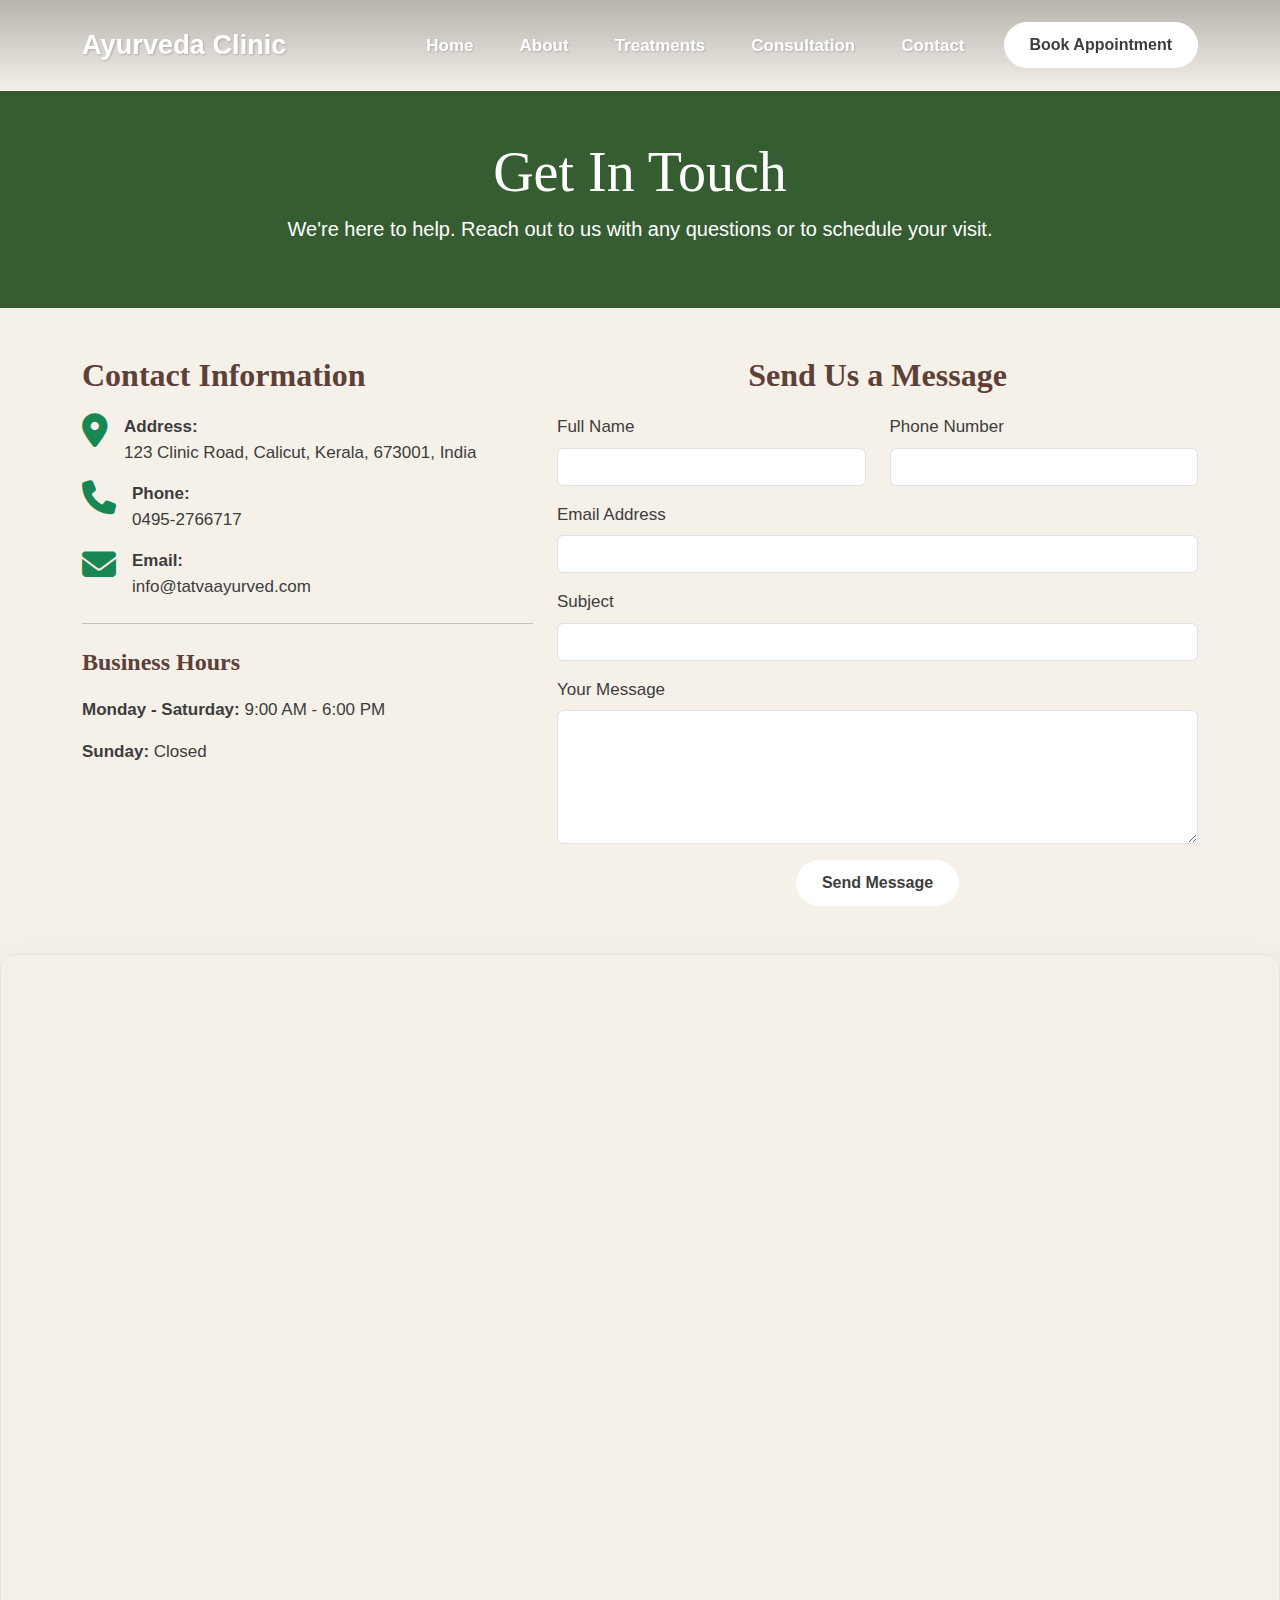
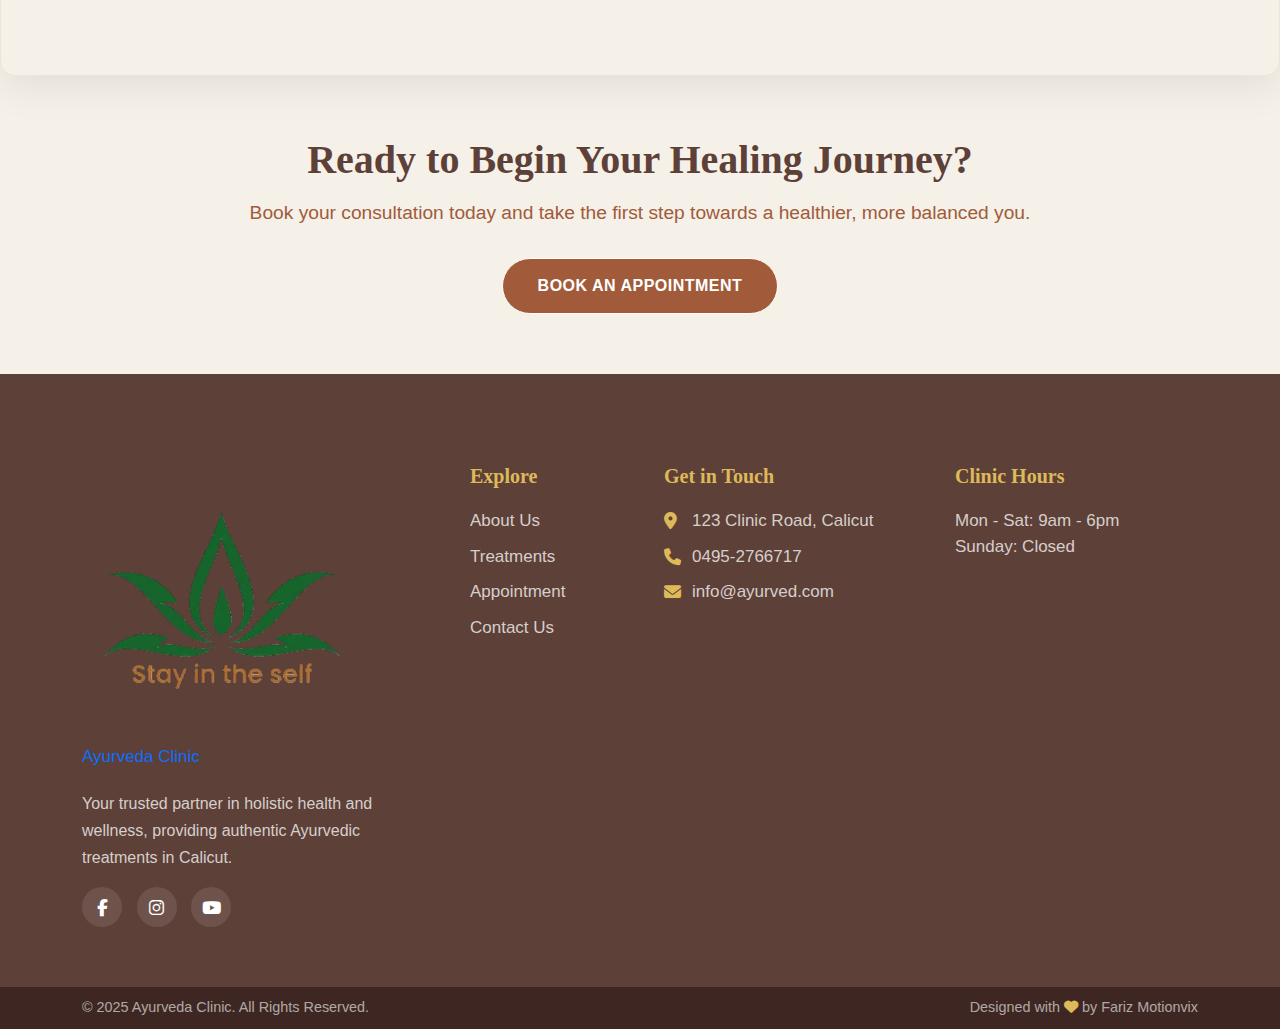
<file: contact.html>
<!DOCTYPE html>
<html lang="en">

<head>
  <meta charset="UTF-8">
  <meta name="viewport" content="width=device-width, initial-scale=1.0">
  <title>Contact Us - Ayurveda Clinic</title>
  <!-- These are the same links from index.html -->
  <link rel="stylesheet" href="https://cdn.jsdelivr.net/npm/bootstrap@5.3.0/dist/css/bootstrap.min.css">
  <link rel="stylesheet" href="https://cdnjs.cloudflare.com/ajax/libs/font-awesome/6.4.0/css/all.min.css">
  <!-- Link to your existing stylesheet -->
  <link rel="stylesheet" href="style.css">
  <style>
    /* Add a little style for the map */
    .map-container {
        position: relative;
        overflow: hidden;
        padding-top: 56.25%; /* 16:9 Aspect Ratio */
    }
    .map-container iframe {
        position: absolute;
        top: 0;
        left: 0;
        width: 100%;
        height: 100%;
        border: 0;
    }
  </style>
</head>

<body>

  <!-- Navbar (Same as previous pages) -->
  <nav class="navbar navbar-expand-lg navbar-light sticky-top">
    <div class="container">
      <a class="navbar-brand fw-bold" href="index.html">Ayurveda Clinic</a>
      <button class="navbar-toggler" type="button" data-bs-toggle="collapse" data-bs-target="#navbarNav">
        <span class="navbar-toggler-icon"></span>
      </button>
      <div class="collapse navbar-collapse" id="navbarNav">
        <ul class="navbar-nav ms-auto">
          <li class="nav-item"><a class="nav-link" href="index.html">Home</a></li>
          <li class="nav-item"><a class="nav-link" href="about.html">About</a></li>
          <li class="nav-item"><a class="nav-link" href="treatment.html">Treatments</a></li>
          <li class="nav-item"><a class="nav-link" href="onlineconsultation.html">Consultation</a></li>
          <li class="nav-item"><a class="nav-link" href="contact.html">Contact</a></li>
        </ul>
        <a class="btn btn-brand ms-3" href="index.html#appointment">Book Appointment</a>
      </div>
    </div>
  </nav>

  <!-- Page Header -->
  <section class="py-5 text-center text-white" style="background-color: #365C32;">
    <div class="container">
      <h1 class="display-4">Get In Touch</h1>
      <p class="lead">We're here to help. Reach out to us with any questions or to schedule your visit.</p>
    </div>
  </section>

  <!-- Contact Details & Form Section -->
  <section class="py-5">
    <div class="container">
      <div class="row">
        <!-- Left Side: Contact Info & Hours -->
        <div class="col-lg-5 mb-5">
          <h2 class="section-title">Contact Information</h2>
          <div class="d-flex mb-3">
            <i class="fas fa-map-marker-alt fa-2x me-3 text-success"></i>
            <div>
              <strong>Address:</strong><br>
              123 Clinic Road, Calicut, Kerala, 673001, India
            </div>
          </div>
          <div class="d-flex mb-3">
            <i class="fas fa-phone fa-2x me-3 text-success"></i>
            <div>
              <strong>Phone:</strong><br>
              0495-2766717
            </div>
          </div>
          <div class="d-flex mb-3">
            <i class="fas fa-envelope fa-2x me-3 text-success"></i>
            <div>
              <strong>Email:</strong><br>
              info@tatvaayurved.com
            </div>
          </div>

          <hr class="my-4">

          <h3 class="section-title fs-4">Business Hours</h3>
          <p><strong>Monday - Saturday:</strong> 9:00 AM - 6:00 PM</p>
          <p><strong>Sunday:</strong> Closed</p>
        </div>

        <!-- Right Side: Contact Form -->
        <div class="col-lg-7">
            <div class="appointment-form">
                <h2 class="section-title text-center">Send Us a Message</h2>
                <form>
                  <div class="row">
                    <div class="col-md-6 mb-3">
                      <label for="contactName" class="form-label">Full Name</label>
                      <input type="text" class="form-control" id="contactName" required>
                    </div>
                    <div class="col-md-6 mb-3">
                      <label for="contactPhone" class="form-label">Phone Number</label>
                      <input type="tel" class="form-control" id="contactPhone" required>
                    </div>
                  </div>
                  <div class="mb-3">
                    <label for="contactEmail" class="form-label">Email Address</label>
                    <input type="email" class="form-control" id="contactEmail" required>
                  </div>
                  <div class="mb-3">
                    <label for="contactSubject" class="form-label">Subject</label>
                    <input type="text" class="form-control" id="contactSubject" required>
                  </div>
                  <div class="mb-3">
                    <label for="contactMessage" class="form-label">Your Message</label>
                    <textarea class="form-control" id="contactMessage" rows="5" required></textarea>
                  </div>
                  <div class="text-center">
                    <button type="submit" class="btn btn-brand">Send Message</button>
                  </div>
                </form>
            </div>
        </div>
      </div>
    </div>
  </section>
  
  <!-- Map Section -->
  <section>
    <div class="container-fluid p-0">
        <div class="map-container">
            <!-- IMPORTANT: Replace this with your client's Google Maps embed code -->
            <!-- <iframe src="https://www.google.com/maps/embed?pb=!1m18!1m12!1m3!1d3913.137819448057!2d75.7828238152438!3d11.251410192000003!2m3!1f0!2f0!3f0!3m2!1i1024!2i768!4f13.1!3m3!1m2!1s0x3ba6593747514755%3A0x337a72a08c5c3e53!2sKozhikode%2C%20Kerala!5e0!3m2!1sen!2sin!4v1672548812345!5m2!1sen!2sin" width="600" height="450" style="border:0;" allowfullscreen="" loading="lazy" referrerpolicy="no-referrer-when-downgrade"></iframe> -->
            <iframe src="https://docs.google.com/spreadsheets/d/e/2PACX-1vQeJZLWqF0wgLWoob-7_sMkwvnC5s6wAWV1RWBAiOPIngLMXKyRDyg3gWro8-dQPN27Nbe35rahGA71/pubhtml?widget=true&amp;headers=false"></iframe>
        </div>
    </div>
  </section>


 <!-- Footer -->

<!-- 1. Pre-Footer Call to Action Section -->
<section class="cta-footer">
    <div class="container text-center">
        <h2 class="cta-title">Ready to Begin Your Healing Journey?</h2>
        <p class="cta-text">Book your consultation today and take the first step towards a healthier, more balanced you.</p>
        <a href="appointment.html" class="btn btn-primary-hero">Book an Appointment</a>
    </div>
</section>

<!-- 2. Main Footer -->
<footer class="footer">
    <!-- Curved Top Shape -->
    <div class="footer-wave">
        <svg viewBox="0 0 1440 120" preserveAspectRatio="none">
            <path d="M1440,21.2101911 C1200,9.40339433 960,3.59660567 720,3.59660567 C480,3.59660567 240,9.40339433 0,21.2101911 L0,120 L1440,120 L1440,21.2101911 Z"></path>
        </svg>
    </div>

    <div class="container">
        <div class="row g-5">

            <!-- Column 1: Brand Info -->
            <div class="col-lg-4">
                <a class="footer-brand" href="index.html">
                    <img src="/images/logo-green.png" alt="Ayurveda Clinic Logo">
                    <span>Ayurveda Clinic</span>
                </a>
                <p class="footer-mission">Your trusted partner in holistic health and wellness, providing authentic Ayurvedic treatments in Calicut.</p>
                <div class="social-icons-footer">
                    <a href="#" aria-label="Facebook"><i class="fab fa-facebook-f"></i></a>
                    <a href="#" aria-label="Instagram"><i class="fab fa-instagram"></i></a>
                    <a href="#" aria-label="YouTube"><i class="fab fa-youtube"></i></a>
                </div>
            </div>

            <!-- Column 2: Quick Links -->
            <div class="col-lg-2 col-md-4">
                <h5>Explore</h5>
                <ul class="list-unstyled">
                    <li><a href="about.html">About Us</a></li>
                    <li><a href="treatment.html">Treatments</a></li>
                    <li><a href="appointment.html">Appointment</a></li>
                    <li><a href="contact.html">Contact Us</a></li>
                </ul>
            </div>

            <!-- Column 3: Contact Info -->
            <div class="col-lg-3 col-md-4">
                <h5>Get in Touch</h5>
                <ul class="list-unstyled">
                    <li><a href="https://maps.google.com/?q=123+Clinic+Road,Calicut,Kerala" target="_blank"><i class="fas fa-map-marker-alt"></i>123 Clinic Road, Calicut</a></li>
                    <li><a href="tel:0495-2766717"><i class="fas fa-phone"></i>0495-2766717</a></li>
                    <li><a href="mailto:info@tatvaayurved.com"><i class="fas fa-envelope"></i>info@ayurved.com</a></li>
                </ul>
            </div>

            <!-- Column 4: Timings -->
            <div class="col-lg-3 col-md-4">
                <h5>Clinic Hours</h5>
                <ul class="list-unstyled">
                    <li>Mon - Sat: 9am - 6pm</li>
                    <li>Sunday: Closed</li>
                </ul>
            </div>

        </div>
    </div>

    <!-- 3. Sub-Footer (Copyright Bar) -->
    <div class="footer-bottom">
        <div class="container">
            <div class="row">
                <div class="col-md-6">
                    <p>© 2025 Ayurveda Clinic. All Rights Reserved.</p>
                </div>
                <div class="col-md-6 text-md-end">
                    <p>Designed with <i class="fas fa-heart" style="color:#DDB95A;"></i> by Fariz Motionvix</p>
                </div>
            </div>
        </div>
    </div>
</footer>

<!-- Back to Top Button -->
<a href="#" class="back-to-top d-flex align-items-center justify-content-center"><i class="fas fa-arrow-up"></i></a>


  <script src="https://cdn.jsdelivr.net/npm/bootstrap@5.3.0/dist/js/bootstrap.bundle.min.js"></script>
  
      <script>
    // Navbar scroll effect
    window.addEventListener('scroll', function() {
      const navbar = document.querySelector('.navbar');
      if (window.scrollY > 50) {
        navbar.classList.add('scrolled');
      } else {
        navbar.classList.remove('scrolled');
      }
    });
  </Script>
</body>
</html>
</file>
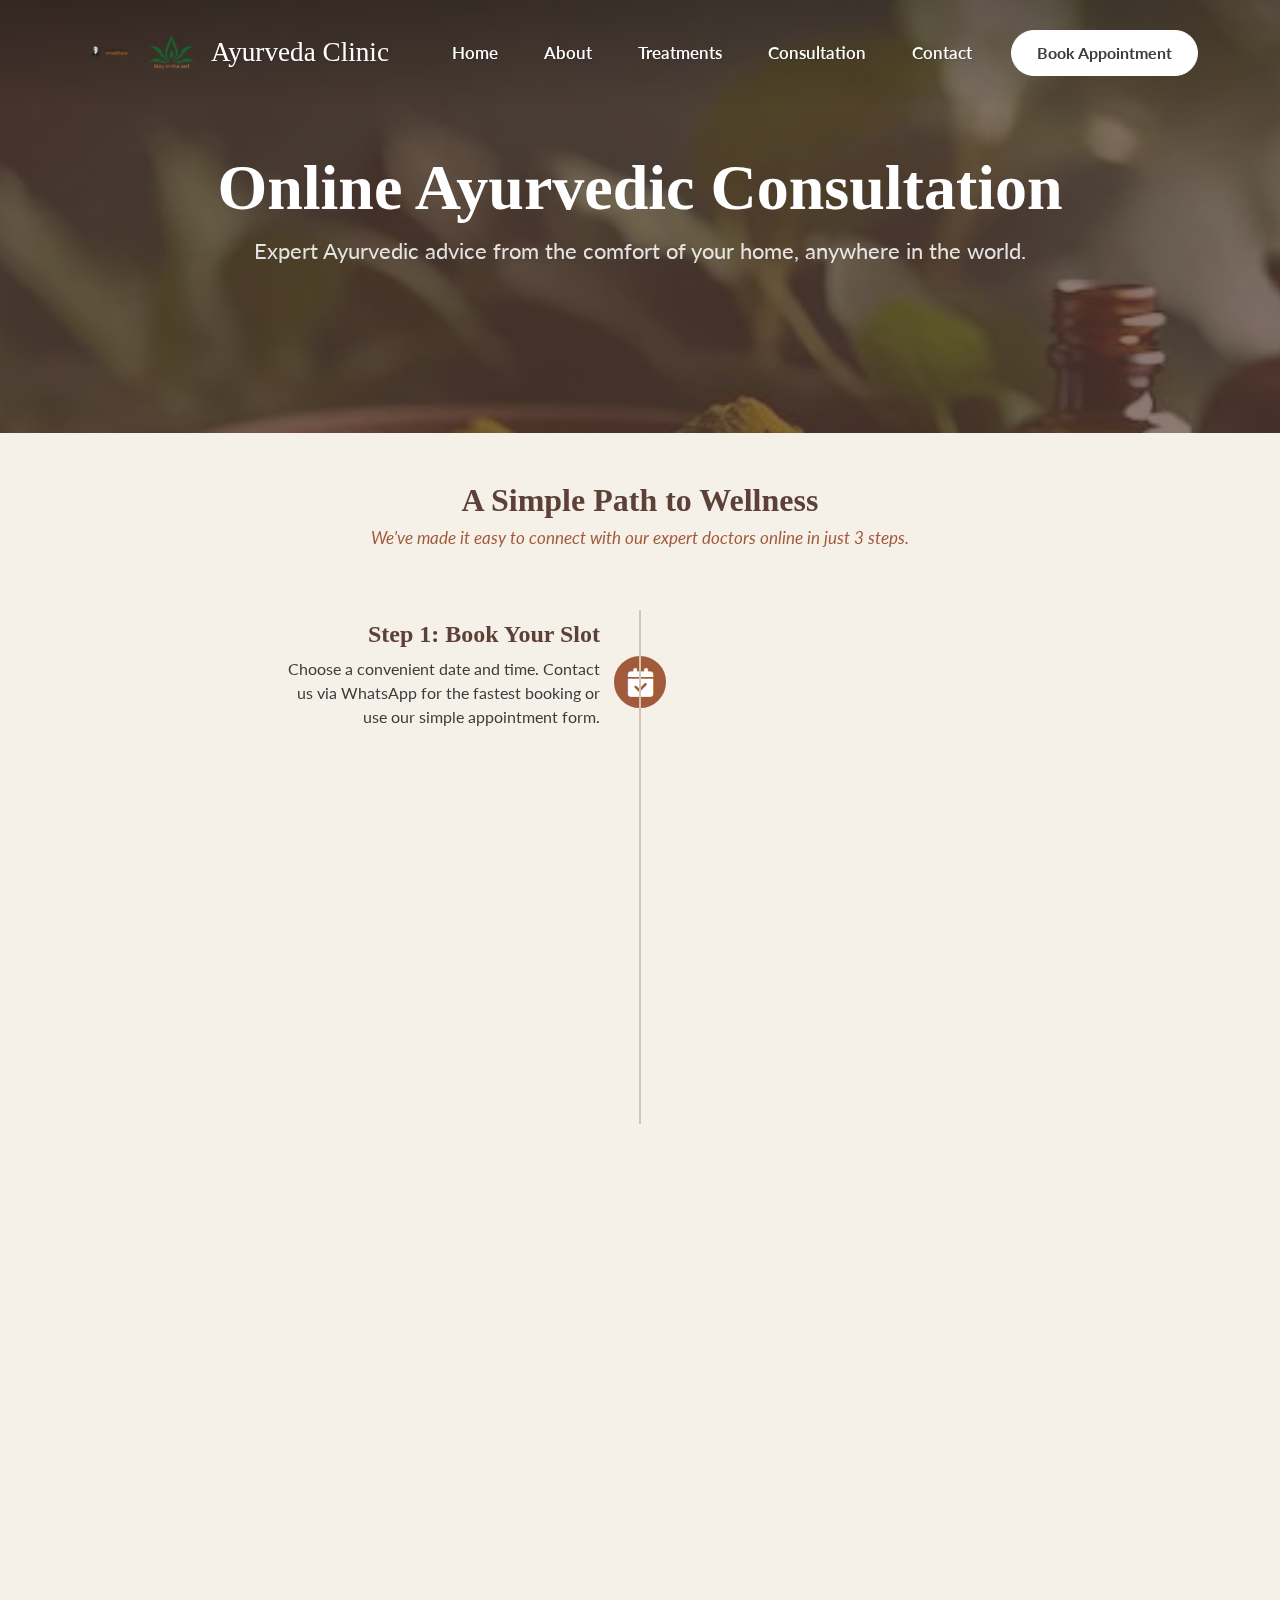
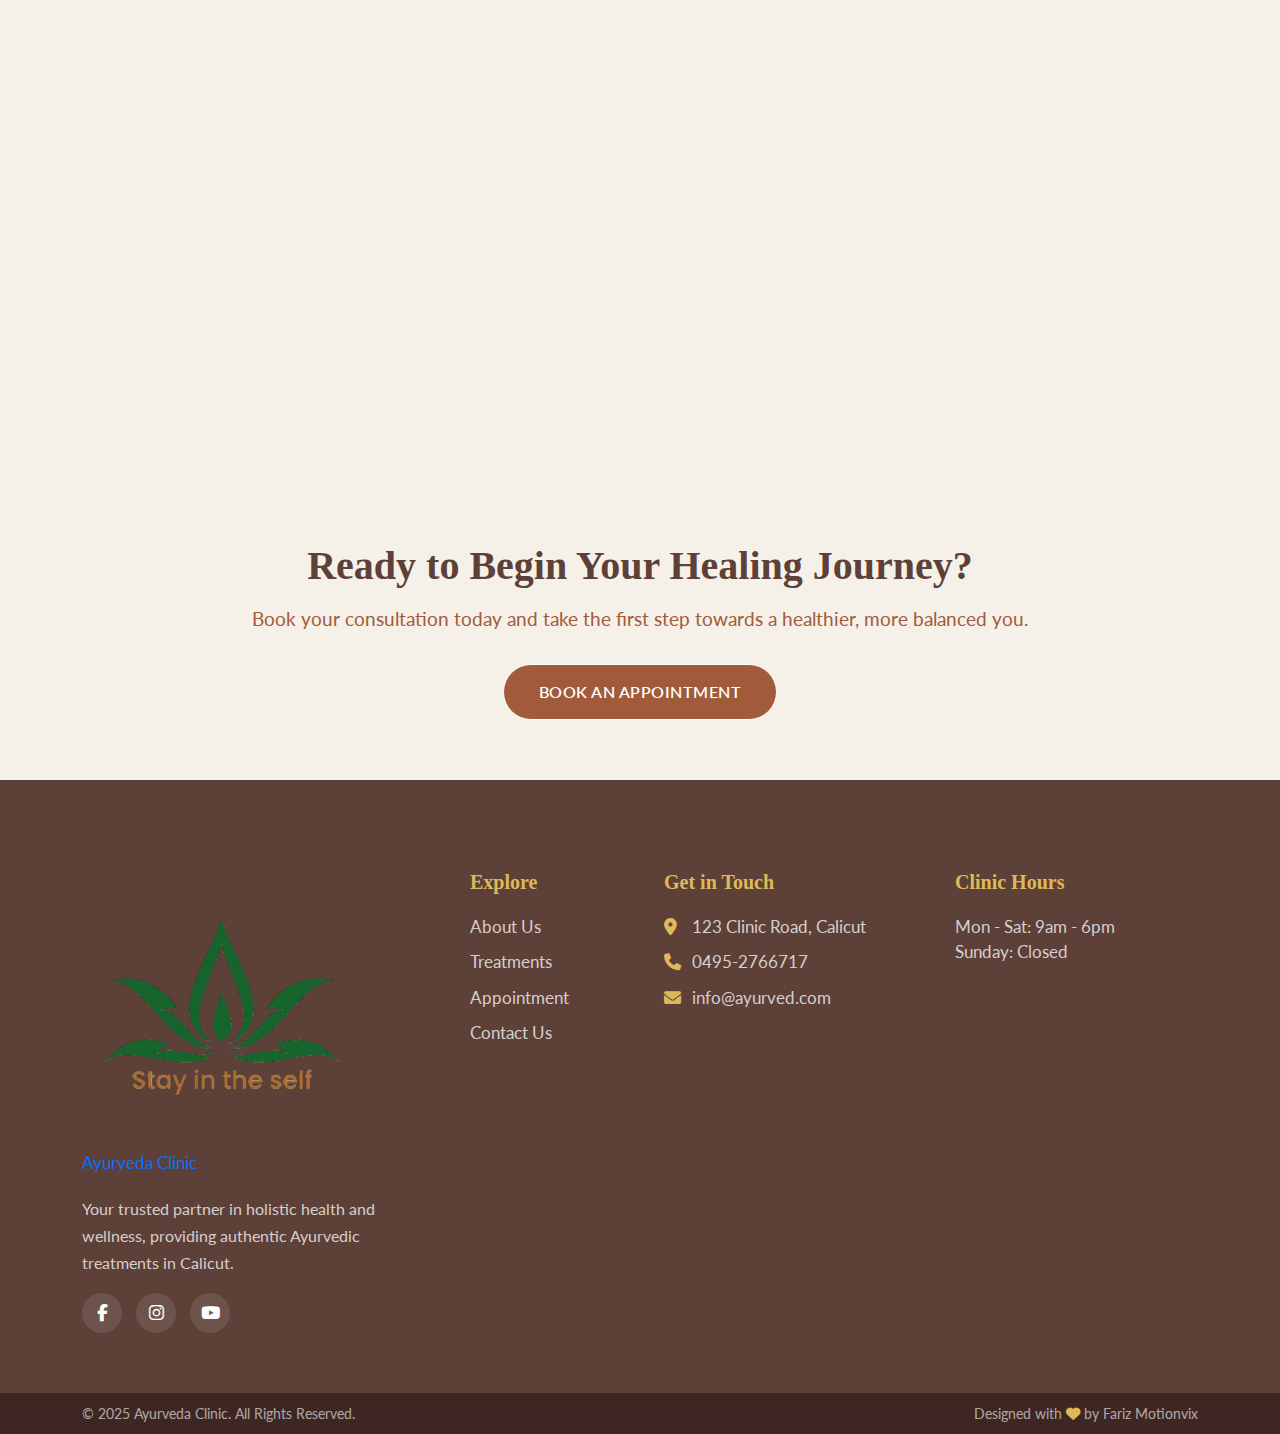
<file: onlineconsultation.html>
<!DOCTYPE html>
<html lang="en">

<head>
  <meta charset="UTF-8">
  <meta name="viewport" content="width=device-width, initial-scale=1.0">
  <title>Online Ayurvedic Consultation - Ayurveda Clinic</title>
  
  <!-- CSS LIBRARIES -->
  <link rel="stylesheet" href="https://cdn.jsdelivr.net/npm/bootstrap@5.3.0/dist/css/bootstrap.min.css">
  <link rel="stylesheet" href="https://cdnjs.cloudflare.com/ajax/libs/font-awesome/6.4.0/css/all.min.css">
  <link rel="stylesheet" href="https://unpkg.com/aos@next/dist/aos.css" />
  <link rel="preconnect" href="https://fonts.googleapis.com">
  <link rel="preconnect" href="https://fonts.gstatic.com" crossorigin>
  <link href="https://fonts.googleapis.com/css2?family=Lato:wght@400;700&family=Montserrat:wght@500;700&display=swap" rel="stylesheet">

  <!-- LINK TO YOUR STYLESHEET -->
  <link rel="stylesheet" href="style.css">
</head>

<body>

  <!-- Navbar (Same as other pages) -->
  <nav class="navbar navbar-expand-lg navbar-light fixed-top">
      <div class="container">
          <a class="navbar-brand d-flex align-items-center" href="index.html">
              <div class="logo-container">
                  <img src="/images/logo-white.png" alt="Ayurveda Clinic Logo" class="logo-white">
                  <img src="/images/logo-green.png" alt="Ayurveda Clinic Logo" class="logo-green">
              </div>
              <span class="brand-name">Ayurveda Clinic</span>
          </a>
          <button class="navbar-toggler" type="button" data-bs-toggle="collapse" data-bs-target="#navbarNav">
              <span class="navbar-toggler-icon"></span>
          </button>
          <div class="collapse navbar-collapse" id="navbarNav">
              <ul class="navbar-nav ms-auto">
                  <li class="nav-item"><a class="nav-link" href="index.html">Home</a></li>
                  <li class="nav-item"><a class="nav-link" href="about.html">About</a></li>
                  <li class="nav-item"><a class="nav-link" href="treatment.html">Treatments</a></li>
                  <li class="nav-item"><a class="nav-link active" href="onlineconsultation.html">Consultation</a></li>
                  <li class="nav-item"><a class="nav-link" href="contact.html">Contact</a></li>
              </ul>
              <a class="btn btn-brand ms-lg-3" href="appointment.html">Book Appointment</a>
          </div>
      </div>
  </nav>

  <!-- Page Header -->
  <section class="page-header" style="background-image: url('/images/Online-consultation.jpeg');">
      <div class="container">
          <div class="row">
              <div class="col-12 text-center">
                  <h1 class="page-title" data-aos="fade-down">Online Ayurvedic Consultation</h1>
                  <p class="page-subtitle" data-aos="fade-up" data-aos-delay="100">Expert Ayurvedic advice from the comfort of your home, anywhere in the world.</p>
              </div>
          </div>
  </section>

  <!-- How It Works Section -->
  <section id="how-it-works" class="py-5 bg-light-green">
    <div class="container">
      <div class="text-center" data-aos="fade-up">
        <h2 class="section-title">A Simple Path to Wellness</h2>
        <p class="section-subtitle">We've made it easy to connect with our expert doctors online in just 3 steps.</p>
      </div>
      <div class="process-timeline">
        <!-- Step 1 -->
        <div class="process-step" data-aos="fade-right">
          <div class="process-icon"><i class="fas fa-calendar-check"></i></div>
          <div class="process-content">
            <h4>Step 1: Book Your Slot</h4>
            <p>Choose a convenient date and time. Contact us via WhatsApp for the fastest booking or use our simple appointment form.</p>
          </div>
        </div>
        <!-- Step 2 -->
        <div class="process-step" data-aos="fade-left">
          <div class="process-icon"><i class="fas fa-video"></i></div>
          <div class="process-content">
            <h4>Step 2: Connect & Consult</h4>
            <p>Join a secure one-on-one video call with an experienced doctor for a detailed consultation about your health concerns.</p>
          </div>
        </div>
        <!-- Step 3 -->
        <div class="process-step" data-aos="fade-right">
          <div class="process-icon"><i class="fas fa-file-medical-alt"></i></div>
          <div class="process-content">
            <h4>Step 3: Receive Your Plan</h4>
            <p>Get a personalized digital prescription and a holistic treatment plan, including diet, lifestyle, and herbal advice.</p>
          </div>
        </div>
      </div>
      <div class="text-center mt-5" data-aos="fade-up">
         <a href="https://wa.me/911234567890" target="_blank" class="btn btn-primary-hero"><i class="fab fa-whatsapp me-2"></i>Book on WhatsApp</a>
         <a class="btn btn-secondary-hero" href="appointment.html">Book Appointment</a>
      </div>
    </div>
  </section>

  <!-- What We Treat Online Section -->
  <section class="py-5">
    <div class="container">
       <div class="text-center" data-aos="fade-up">
        <h2 class="section-title">What We Treat Online</h2>
        <p class="section-subtitle">Our online consultations are highly effective for a wide range of chronic and lifestyle conditions.</p>
      </div>
      <div class="row g-4 mt-3">
        <div class="col-md-6 col-lg-4" data-aos="fade-up" data-aos-delay="100">
          <div class="info-card"><span><i class="fas fa-leaf me-2"></i>Chronic Conditions</span></div>
        </div>
         <div class="col-md-6 col-lg-4" data-aos="fade-up" data-aos-delay="150">
          <div class="info-card"><span><i class="fas fa-allergies me-2"></i>Skin & Hair Issues</span></div>
        </div>
         <div class="col-md-6 col-lg-4" data-aos="fade-up" data-aos-delay="200">
          <div class="info-card"><span><i class="fas fa-brain me-2"></i>Stress & Anxiety</span></div>
        </div>
         <div class="col-md-6 col-lg-4" data-aos="fade-up" data-aos-delay="250">
          <div class="info-card"><span><i class="fas fa-utensils me-2"></i>Digestive Problems</span></div>
        </div>
         <div class="col-md-6 col-lg-4" data-aos="fade-up" data-aos-delay="300">
          <div class="info-card"><span><i class="fas fa-female me-2"></i>Women's Health</span></div>
        </div>
         <div class="col-md-6 col-lg-4" data-aos="fade-up" data-aos-delay="350">
          <div class="info-card"><span><i class="fas fa-moon me-2"></i>Sleep Disorders</span></div>
        </div>
      </div>
    </div>
  </section>

  <!-- FAQ Section -->
  <section class="faq-section py-5 bg-light-green">
      <div class="container">
          <div class="row justify-content-center">
              <div class="col-lg-9" data-aos="fade-up">
                  <h2 class="section-title text-center">Frequently Asked Questions</h2>
                  <div class="accordion mt-4" id="faqAccordion">
                      <!-- FAQ Item 1 -->
                      <div class="accordion-item">
                          <h2 class="accordion-header" id="headingOne">
                              <button class="accordion-button" type="button" data-bs-toggle="collapse" data-bs-target="#collapseOne">
                                  Is an online consultation as effective as an in-person visit?
                              </button>
                          </h2>
                          <div id="collapseOne" class="accordion-collapse collapse show" data-bs-parent="#faqAccordion">
                              <div class="accordion-body">
                                  For many conditions, an online consultation is highly effective. Through detailed conversation and observation, our doctors can get a deep understanding of your health concerns. For conditions requiring physical examination or procedures like Panchakarma, a clinic visit may be recommended.
                              </div>
                          </div>
                      </div>
                      <!-- FAQ Item 2 -->
                      <div class="accordion-item">
                          <h2 class="accordion-header" id="headingTwo">
                              <button class="accordion-button collapsed" type="button" data-bs-toggle="collapse" data-bs-target="#collapseTwo">
                                  What technology do I need for the consultation?
                              </button>
                          </h2>
                          <div id="collapseTwo" class="accordion-collapse collapse" data-bs-parent="#faqAccordion">
                              <div class="accordion-body">
                                  All you need is a smartphone, tablet, or computer with a stable internet connection and a camera. We typically use common platforms like WhatsApp video call, Google Meet, or Zoom for our consultations.
                              </div>
                          </div>
                      </div>
                      <!-- FAQ Item 3 -->
                      <div class="accordion-item">
                          <h2 class="accordion-header" id="headingThree">
                              <button class="accordion-button collapsed" type="button" data-bs-toggle="collapse" data-bs-target="#collapseThree">
                                  How do I receive medicines after the consultation?
                              </button>
                          </h2>
                          <div id="collapseThree" class="accordion-collapse collapse" data-bs-parent="#faqAccordion">
                              <div class="accordion-body">
                                  Based on your location, we can arrange for prescribed herbal medicines and products to be couriered directly to your address from our trusted pharmacy partners, ensuring you receive authentic and high-quality preparations.
                              </div>
                          </div>
                      </div>
                  </div>
              </div>
          </div>
      </div>
  </section>
  
 <!-- Footer -->

<!-- 1. Pre-Footer Call to Action Section -->
<section class="cta-footer">
    <div class="container text-center">
        <h2 class="cta-title">Ready to Begin Your Healing Journey?</h2>
        <p class="cta-text">Book your consultation today and take the first step towards a healthier, more balanced you.</p>
        <a href="appointment.html" class="btn btn-primary-hero">Book an Appointment</a>
    </div>
</section>

<!-- 2. Main Footer -->
<footer class="footer">
    <!-- Curved Top Shape -->
    <div class="footer-wave">
        <svg viewBox="0 0 1440 120" preserveAspectRatio="none">
            <path d="M1440,21.2101911 C1200,9.40339433 960,3.59660567 720,3.59660567 C480,3.59660567 240,9.40339433 0,21.2101911 L0,120 L1440,120 L1440,21.2101911 Z"></path>
        </svg>
    </div>

    <div class="container">
        <div class="row g-5">

            <!-- Column 1: Brand Info -->
            <div class="col-lg-4">
                <a class="footer-brand" href="index.html">
                    <img src="/images/logo-green.png" alt="Ayurveda Clinic Logo">
                    <span>Ayurveda Clinic</span>
                </a>
                <p class="footer-mission">Your trusted partner in holistic health and wellness, providing authentic Ayurvedic treatments in Calicut.</p>
                <div class="social-icons-footer">
                    <a href="#" aria-label="Facebook"><i class="fab fa-facebook-f"></i></a>
                    <a href="#" aria-label="Instagram"><i class="fab fa-instagram"></i></a>
                    <a href="#" aria-label="YouTube"><i class="fab fa-youtube"></i></a>
                </div>
            </div>

            <!-- Column 2: Quick Links -->
            <div class="col-lg-2 col-md-4">
                <h5>Explore</h5>
                <ul class="list-unstyled">
                    <li><a href="about.html">About Us</a></li>
                    <li><a href="treatment.html">Treatments</a></li>
                    <li><a href="appointment.html">Appointment</a></li>
                    <li><a href="contact.html">Contact Us</a></li>
                </ul>
            </div>

            <!-- Column 3: Contact Info -->
            <div class="col-lg-3 col-md-4">
                <h5>Get in Touch</h5>
                <ul class="list-unstyled">
                    <li><a href="https://maps.google.com/?q=123+Clinic+Road,Calicut,Kerala" target="_blank"><i class="fas fa-map-marker-alt"></i>123 Clinic Road, Calicut</a></li>
                    <li><a href="tel:0495-2766717"><i class="fas fa-phone"></i>0495-2766717</a></li>
                    <li><a href="mailto:info@tatvaayurved.com"><i class="fas fa-envelope"></i>info@ayurved.com</a></li>
                </ul>
            </div>

            <!-- Column 4: Timings -->
            <div class="col-lg-3 col-md-4">
                <h5>Clinic Hours</h5>
                <ul class="list-unstyled">
                    <li>Mon - Sat: 9am - 6pm</li>
                    <li>Sunday: Closed</li>
                </ul>
            </div>

        </div>
    </div>

    <!-- 3. Sub-Footer (Copyright Bar) -->
    <div class="footer-bottom">
        <div class="container">
            <div class="row">
                <div class="col-md-6">
                    <p>© 2025 Ayurveda Clinic. All Rights Reserved.</p>
                </div>
                <div class="col-md-6 text-md-end">
                    <p>Designed with <i class="fas fa-heart" style="color:#DDB95A;"></i> by Fariz Motionvix</p>
                </div>
            </div>
        </div>
    </div>
</footer>

<!-- Back to Top Button -->
<a href="#" class="back-to-top d-flex align-items-center justify-content-center"><i class="fas fa-arrow-up"></i></a>


  <!-- Scripts -->
  <script src="https://cdn.jsdelivr.net/npm/bootstrap@5.3.0/dist/js/bootstrap.bundle.min.js"></script>
  <script src="https://unpkg.com/aos@next/dist/aos.js"></script>
  <script>
    // Initialize AOS
    AOS.init({
        duration: 800,
        once: true,
    });
    // Navbar scroll effect
    window.addEventListener('scroll', function() {
      const navbar = document.querySelector('.navbar');
      if (window.scrollY > 50) {
        navbar.classList.add('scrolled');
      } else {
        navbar.classList.remove('scrolled');
      }
    });
  </script>
</body>
</html>
</file>
<file: style.css>
/* --- General Styles --- */
    /* In style.css */
body {
    font-family: 'Lato', sans-serif; /* Clean body font */
    background-color: #F5F0E8;       /* Warm off-white background */
    color: #3D3D3D;                 /* Dark warm grey text */
    font-size: 17px;                 /* A slightly larger, more readable base size */
}

h1, h2, h3, h4, h5, h6, .navbar-brand span {
    font-family: 'Lora', serif;      /* Elegant serif for headings */
}

/* Update section titles to use the new font */
.section-title {
  color: #5D4037; /* Deep earthy brown */
  font-weight: 700;
  margin-bottom: 20px;
}
.section-subtitle {
    color: #A15B3A; /* Terracotta color */
    margin-top: -15px;
    margin-bottom: 40px;
    font-style: italic;
}

/* ---
NEW: Legacy Shrinking Navbar
--- */

.navbar {
    padding: 20px 0; /* Starts larger */
    background: linear-gradient(to bottom, rgba(0,0,0,0.25), transparent);
    transition: all 0.4s cubic-bezier(0.25, 0.46, 0.45, 0.94); /* Smooth transition */
}
.navbar.scrolled {
    padding: 10px 0; /* Shrinks */
    background-color: #F5F0E8;
    box-shadow: 0 3px 15px rgba(0,0,0,0.05);
}

/* Logo & Brand Name Styling */
.navbar-brand {
    gap: 12px;
    font-size: 1.7rem;
    color: #ffffff; /* Starts white */
    text-shadow: 1px 1px 2px rgba(0,0,0,0.2);
    transition: color 0.4s ease;
}
.navbar.scrolled .navbar-brand {
    color: #3D3D3D; /* Becomes dark grey on scroll */
    text-shadow: none;
}
.logo-container {
    height: 55px; /* Starts larger */
    transition: height 0.4s ease;
}
.navbar.scrolled .logo-container {
    height: 50px; /* Shrinks */
}
.logo-container img { height: 100%; width: auto; }
.logo-scrolled { display: none; } /* Scrolled logo (green) is hidden initially */
.navbar.scrolled .logo-initial { display: none; } /* Initial logo (white) is hidden on scroll */
.navbar.scrolled .logo-scrolled { display: block; }

/* Nav Link Styling */
.navbar-nav .nav-link {
    color: #ffffff;
    font-weight: 600;
    margin: 0 15px;
    text-shadow: 1px 1px 2px rgba(0,0,0,0.2);
    transition: color 0.4s ease;
}
.navbar.scrolled .navbar-nav .nav-link {
    color: #3D3D3D;
    text-shadow: none;
}
.navbar-nav .nav-link:hover, .navbar-nav .nav-link.active {
    color: #ffffff; /* No underline, just ensure it stays bright on hover */
}
.navbar.scrolled .navbar-nav .nav-link:hover, .navbar.scrolled .navbar-nav .nav-link.active {
    color: #A15B3A; /* Terracotta color on hover when scrolled */
}

/* Brand Button Styling */
.btn-brand {
    background-color: #ffffff;
    color: #3D3D3D;
    border: 1px solid #ffffff;
    border-radius: 50px;
    padding: 10px 25px;
    font-weight: 700;
    transition: all 0.4s ease;
}
.navbar.scrolled .btn-brand {
    background-color: #A15B3A;
    color: #ffffff;
    border-color: #A15B3A;
}
.btn-brand:hover {
    background-color: transparent;
    color: #ffffff;
}
.navbar.scrolled .btn-brand:hover {
    background-color: #5D4037;
    border-color: #5D4037;
}

/* Mobile Adjustments (Always in "scrolled" state) */
@media (max-width: 991.98px) {
    .navbar {
        padding: 15px 0;
        background: #F5F0E8;
    }
    .navbar-brand { color: #3D3D3D; text-shadow: none; }
    .logo-container { height: 50px; }
    .logo-initial { display: none; }
    .logo-scrolled { display: block; }
    .navbar-nav .nav-link { color: #3D3D3D; text-shadow: none; margin: 10px 0; text-align: center; }
    .navbar-nav .nav-link:hover, .navbar-nav .nav-link.active { color: #A15B3A; }
    .btn-brand {
        background-color: #A15B3A;
        color: #ffffff;
        border-color: #A15B3A;
        width: 100%;
        margin-top: 15px;
    }
}
/* ---
NEW: Minimal & Earthy Hero Section
--- */
.hero-section {
    position: relative;
    padding: 180px 0;
    z-index: 1;
    background-image: url('/images/hero-bg.jpeg'); /* A subtle, earthy food background */
    background-attachment: fixed;
    background-position: center;
    background-size: cover;
}
.hero-section::before {
    content: '';
    position: absolute;
    top: 0;
    left: 0;
    width: 100%;
    height: 100%;
    background-color: rgba(245, 240, 232, 0.75); /* Your new background color with overlay */
    z-index: -1;
}
.hero-headline {
    font-size: 4.5rem;
    font-weight: 700;
    color: #5D4037;
    margin-bottom: 20px;
}
.hero-subtext {
    font-size: 1.3rem;
    line-height: 1.8;
    color: #3D3D3D;
    margin: 0 auto 40px auto;
    max-width: 800px;
}
.hero-buttons { display: flex; gap: 15px; justify-content: center; }
.btn-primary-hero {
    background-color: #A15B3A;
    color: #ffffff;
    padding: 15px 35px;
    border-radius: 50px;
    font-weight: 600;
    font-size: 1rem;
    text-transform: uppercase;
    letter-spacing: 0.5px;
    transition: all 0.3s ease;
    border: 1px solid transparent;
}
.btn-primary-hero:hover {
    background-color: #5D4037;
    transform: translateY(-3px);
}
.btn-secondary-hero {
    background-color: transparent;
    color: #A15B3A;
    padding: 15px 35px;
    border-radius: 50px;
    font-weight: 600;
    font-size: 1rem;
    border: 1px solid #A15B3A;
    transition: all 0.3s ease;
}
.btn-secondary-hero:hover {
    background-color: #A15B3A;
    color: #ffffff;
}
@media (max-width: 991.98px) {
    .hero-section { padding: 120px 0; }
    .hero-headline { font-size: 2.8rem; }
}
    
    /* --- Modern About Section (REVISED) --- */
/* .about-section {
    background-color: #F7F6F1; 

/* Image Composition */
/* .about-image-composition {
    position: relative;
    min-height: 450px; 
.about-image-composition .img-main {
    width: 80%;
    height: auto;
    border-radius: 15px;
    position: relative;
    z-index: 2;
}
.about-image-composition .img-secondary {
    width: 55%;
    height: auto;
    border-radius: 15px;
    border: 6px solid #ffffff;
    position: absolute;
    bottom: 0;
    right: 0;
    z-index: 3;
} */

/* Feature List 
.feature-list {
    list-style: none;
    padding: 0;
    margin-top: 30px;
}
.feature-list-item {
    display: flex;
    align-items: flex-start;
    gap: 20px;
    margin-bottom: 25px;
}
.feature-icon {
    flex-shrink: 0; 
    width: 60px;
    height: 60px;
    border-radius: 50%;
    background-color: #EAF0E9; 
    display: flex;
    align-items: center;
    justify-content: center;
    font-size: 1.8rem;
}
.feature-content h5 {
    font-family: 'Montserrat', sans-serif;
    font-weight: 700;
    color: #4A4A4A;
    margin-bottom: 5px;
}
.feature-content p {
    color: #6c757d;
    line-height: 1.6;
    font-size: 1rem;
}

.btn-outline-brand {
    color: #365C32;
    border-color: #365C32;
    border-radius: 50px;
    padding: 10px 30px;
    font-weight: 600;
}
.btn-outline-brand:hover {
    background-color: #365C32;
    color: white;
}

/* Responsive adjustments */
@media (max-width: 991.98px) {
    .about-image-composition {
        margin-bottom: 40px;
        min-height: 350px; /* Adjust height for smaller screens */
    }
    .about-image-composition .img-main {
        width: 100%;
    }
    .about-image-composition .img-secondary {
        width: 60%;
        bottom: -20px; /* Adjust overlap */
        right: -10px;
    }
}

/* ---
NEW: Content-First About Section
--- */
.about-section {
    position: relative;
    z-index: 1;
    background-image: url('/images/aboutus-bg.jpg'); /* Subtle texture/spa background */
    background-attachment: fixed;
    background-position: center;
    background-size: cover;
}
.about-section::before {
    content: '';
    position: absolute;
    top: 0;
    left: 0;
    width: 100%;
    height: 100%;
    background-color: rgba(245, 240, 232, 0.9); /* Your background color with 90% opacity */
    z-index: -1;
}
.about-section .lead {
    font-size: 1.3rem;
    font-weight: 400;
    margin-bottom: 1.5rem;
}
/* ---
NEW: Minimal "Pillars of Our Practice" Section
--- */

.pillars-section {
    background-color: #F5F0E8; /* Your new warm off-white background */
}

/* The new minimalist card style */
.pillar-card {
    padding: 35px;
    height: 100%;
    border-radius: 15px;
    background-color: #ffffff;
    border: 1px solid #EBE4D9;
    box-shadow: 0 5px 15px rgba(0,0,0,0.03);
    transition: all 0.3s ease;
}

.pillar-card:hover {
    transform: translateY(-8px);
    box-shadow: 0 10px 30px rgba(0,0,0,0.07);
    border-color: #A15B3A;
}

.pillar-icon {
    font-size: 2.5rem;
    margin-bottom: 20px;
    color: #A15B3A; /* Terracotta icon color */
}

.pillar-card h5 {
    font-family: 'Lora', serif;
    font-weight: 700;
    color: #3D3D3D;
    margin-bottom: 10px;
}

.pillar-card p {
    color: #5D4037;
    line-height: 1.7;
    font-size: 1rem;
}

.btn-pillar-link {
    color: #A15B3A;
    text-decoration: none;
    font-weight: 700;
    font-size: 0.9rem;
    text-transform: uppercase;
    letter-spacing: 0.5px;
    transition: color 0.3s;
}
.btn-pillar-link:hover {
    color: #5D4037;
}

/* The elegant divider */
.section-divider {
    text-align: center;
    margin: 80px 0;
    color: #D3C6B1; /* A very soft, muted brown */
    font-size: 1.5rem;
}



/* ---
NEW: Elegant Filmstrip Treatment Carousel
--- */

#treatment-carousel-section {
    position: relative;
    padding: 80px 0;
    background-color: #F5F0E8;
    overflow: hidden;
}
/* ADD THESE TWO NEW RULES TO YOUR TREATMENT CAROUSEAL CSS */

#treatment-carousel-section .section-title {
    color: #5D4037; /* The deep, earthy brown */
}

#treatment-carousel-section .section-subtitle {
    color: #A15B3A; /* The rich, muted terracotta */
}

/* Container for the animated leaves */
.animated-leaves-bg {
    position: absolute;
    top: 0;
    left: 0;
    width: 100%;
    height: 100%;
    z-index: 0; /* Puts it behind the content */
}

/* Base style for a single leaf */
.leaf {
    position: absolute;
    width: 50px; /* Base size */
    height: 50px; /* Base size */
    background-image: url('/images/leaf.png'); /* A generic transparent leaf PNG */
    background-image: url('/images/leaf-3.png'); /* A generic transparent leaf PNG */
    background-size: contain;
    background-repeat: no-repeat;
    opacity: 0.9; /* Subtle look */
    filter: blur(.5px); /* Soften the edges */
    animation: leafFloat 20s linear infinite;
}

/* Individual leaf variations for a natural look */
.leaf-1 {
    width: 80px; height: 80px;
    left: 10%;
    animation-duration: 25s;
    animation-delay: 0s;
}
.leaf-2 {
    width: 40px; height: 40px;
    left: 30%;
    animation-duration: 18s;
    animation-delay: 5s;
    opacity: 0.5;
}
.leaf-3 {
    width: 100px; height: 100px;
    left: 50%;
    animation-duration: 22s;
    animation-delay: 8s;
    opacity: 0.2;
}
.leaf-4 {
    width: 60px; height: 60px;
    left: 75%;
    animation-duration: 20s;
    animation-delay: 3s;
}
.leaf-5 {
    width: 90px; height: 90px;
    left: 90%;
    animation-duration: 28s;
    animation-delay: 12s;
}

/* Keyframes for the floating animation */
@keyframes leafFloat { 
    0% {
        bottom: -150px;
        transform: translateX(0) rotate(0deg);
    }
    50% {
        transform: translateX(20px) rotate(180deg);
    }
    100% {
        bottom: 100%;
        transform: translateX(-20px) rotate(360deg);
    }
}

#treatment-carousel-section .container {
    position: relative;
    z-index: 2;
}

/* REVISED Swiper container styling */
.treatment-swiper {
    width: 100%;
    padding-top: 20px;
    padding-bottom: 60px;
}

/* REVISED individual slide styling - REMOVED coverflow styles */
.swiper-slide {
    display: flex;
    justify-content: center;
    padding-bottom: 10px; /* For shadow */
    transition: opacity 0.4s ease;
}
/* Optional: Slightly fade out non-active slides for focus */
.swiper-slide:not(.swiper-slide-active) {
    opacity: 0.6;
}


/* Card styling remains mostly the same, but we adjust the hover for the new layout */
.treatment-card-carousel {
    background-color: #ffffff;
    border-radius: 15px;
    text-align: center;
    width: 320px; /* Give cards a consistent width */
    height: 100%;
    display: flex;
    flex-direction: column;
    border: 1px solid #EBE4D9;
    box-shadow: 0 5px 20px rgba(0,0,0,0.04);
    transition: all 0.3s ease;
}
.treatment-card-carousel:hover {
    transform: translateY(-10px);
    box-shadow: 0 10px 30px rgba(0,0,0,0.08);
}

.treatment-card-img {
    width: 120px;
    height: 120px;
    border-radius: 50%;
    object-fit: cover;
    margin: 30px auto 20px;
    border: 4px solid #ffffff;
    box-shadow: 0 4px 12px rgba(0,0,0,0.1);
}

.treatment-card-carousel h5 {
    font-family: 'Lora', serif;
    color: #3D3D3D;
    font-weight: 700;
    margin-bottom: 10px;
}
.treatment-card-carousel p {
    flex-grow: 1;
    margin: 0 25px 25px 25px;
    color: #5D4037;
    font-size: 1rem;
}
.btn-card {
    background-color: #A15B3A;
    color: #ffffff;
    border-radius: 50px;
    padding: 12px 30px;
    text-transform: uppercase;
    font-weight: 600;
    font-size: 0.9em;
    letter-spacing: 0.5px;
    text-decoration: none;
    transition: all 0.3s ease;
    display: inline-block;
    border: 1px solid transparent;
    margin: 0 25px 30px 25px;
}
.btn-card:hover {
    background-color: #5D4037;
    color: #ffffff;
}

/* REVISED Swiper Controls Styling */
.swiper-pagination-bullet {
    background-color: #5D4037;
    opacity: 0.3;
    width: 10px;
    height: 10px;
}
.swiper-pagination-bullet-active {
    background-color: #A15B3A;
    opacity: 1;
}

.treatment-swiper .swiper-button-next,
.treatment-swiper .swiper-button-prev {
    color: #5D4037;
    transition: color 0.3s ease;
}
.treatment-swiper .swiper-button-next:hover,
.treatment-swiper .swiper-button-prev:hover {
    color: #A15B3A;
}
/* ---
NEW: Earthy & Minimal Testimonials Section
--- */

.testimonial-section {
    background-color: #F5F0E8; /* NEW: Warm off-white background */
    padding: 80px 0;
}

.testimonial-swiper {
    max-width: 800px;
    margin: 0 auto;
    padding: 0 40px;
}

.testimonial-content {
    display: flex;
    align-items: flex-start;
    gap: 20px;
    padding: 20px 0;
}

/* The giant quote mark */
.testimonial-icon {
    font-family: 'Lora', serif; /* Use serif font for a classic feel */
    font-size: 8rem;
    font-weight: 700;
    line-height: 1;
    color: #A15B3A; /* NEW: Terracotta color */
    opacity: 0.25;   /* Soften the quote mark */
}

.testimonial-body {
    padding-top: 1.5rem;
}

/* The actual testimonial text */
.testimonial-text {
    font-family: 'Lato', sans-serif;
    font-size: 1.6rem; /* Slightly larger for impact */
    font-weight: 400;
    line-height: 1.7;
    color: #3D3D3D; /* NEW: Dark warm grey */
    font-style: italic;
    margin-bottom: 25px;
}

/* The author's name */
.testimonial-author {
    font-family: 'Lora', serif; /* NEW: Serif font */
    font-weight: 600;
    font-size: 1.2rem;
    color: #5D4037; /* NEW: Earthy brown */
    text-align: right;
}

/* REVISED Swiper Controls Styling */
.testimonial-pagination {
    position: relative;
    bottom: 0;
    margin-top: 30px;
}
.testimonial-pagination .swiper-pagination-bullet {
    background-color: #5D4037;
    opacity: 0.3;
    width: 10px;
    height: 10px;
}
.testimonial-pagination .swiper-pagination-bullet-active {
    background-color: #A15B3A;
    opacity: 1;
}

.testimonial-swiper .swiper-button-next,
.testimonial-swiper .swiper-button-prev {
    color: #5D4037;
    font-weight: 900;
}
.testimonial-swiper .swiper-button-next:hover,
.testimonial-swiper .swiper-button-prev:hover {
    color: #A15B3A;
}
    
    /* --- Glowing Spotlight Team Section (REVISED) --- */
/* ---
NEW: Earthy Team Section
--- */
.team-section {
    background-color: #F5F0E8; /* Deep earthy brown */
}
.team-section .section-title { color: #5D4037; }
.team-section .section-subtitle { color: #A15B3A; }
.team-card {
    background-color: #F5F0E8; /* Warm off-white card */
    border-radius: 15px;
    text-align: center;
    transition: all 0.4s ease;
    border: 1px solid #ddd;
}
.team-card:hover {
    transform: translateY(-10px);
    box-shadow: 0 10px 30px rgba(0,0,0,0.1);
}
.team-card-img { padding: 30px 30px 0 30px; }
.team-card-img img { width: 100%; border-radius: 15px; object-fit: cover; }
.team-card-body { padding: 25px 30px; }
.team-title { color: #3D3D3D; font-weight: 700; }
.team-specialty { color: #A15B3A; margin-bottom: 20px; font-weight: 600; }
.team-social { margin-bottom: 25px; display: flex; justify-content: center; gap: 20px; }
.team-social a { color: #3D3D3D; font-size: 1rem; transition: all 0.3s ease; }
.team-social a:hover { color: #A15B3A; transform: scale(1.2); }
.btn-team-book {
    display: inline-block;
    background-color: #A15B3A;
    color: #ffffff;
    padding: 12px 30px;
    border-radius: 50px;
    font-weight: 700;
    text-decoration: none;
    text-transform: uppercase;
    letter-spacing: 0.5px;
    transition: all 0.3s ease;
}
.btn-team-book:hover {
    background-color: #A15B3A;
}
    /* --- Footer Styles --- */
/* ---
NEW: Earthy CTA Footer
--- */
.cta-footer {
    padding: 60px 0;
    background-color: #F5F0E8; /* Terracotta background */
}
.cta-title {
    color: #5D4037;
    font-weight: 700;
    font-size: 2.5rem;
}
.cta-text {
    color: #A15B3A;
    font-size: 1.2rem;
    margin: 15px 0 30px 0;
}
/* We also need to style the primary button for a white background */
.cta-footer .btn-primary-hero {
    background-color: #A15B3A;
    color: #ffffff;
    border: 1px solid #ffffff;
}
.cta-footer .btn-primary-hero:hover {
    background-color: transparent;
    color: #A15B3A;
}

/* Main Footer Styling */
.footer {
    position: relative;
    background-color: #5D4037; /* The deep, earthy brown */
    color: rgba(255, 255, 255, 0.75); /* Soft, warm off-white text */
    padding: 30px 0 0 0;
}
.footer-wave svg {
    position: relative;
    display: block;
    width: calc(100% + 1.3px);
    height: 60px;
    fill: #5D4037; /* This MUST match the footer background */
}

/* Logo Styling */
.footer-logo-link {
    display: block;
    margin-bottom: 20px;
    max-width: 280px;
}
.footer-logo {
    width: 100%;
    height: auto;
}

.footer-mission {
    font-size: 1rem;
    line-height: 1.7;
}

/* Headings and Links */
.footer h5 {
    color: #DDB95A; /* CRITICAL FIX: Gold headings for elegance and contrast */
    margin-bottom: 20px;
    font-weight: 700;
    font-family: 'Lora', serif;
}
.footer .list-unstyled a {
    color: rgba(255, 255, 255, 0.75);
    text-decoration: none;
    transition: all 0.3s ease;
    display: inline-flex;
    align-items: center;
    gap: 8px;
    margin-bottom: 10px;
}
.footer .list-unstyled a:hover {
    color: #DDB95A; /* Gold on hover */
    transform: translateX(5px);
}
.footer .list-unstyled a i {
    color: #DDB95A; /* Gold icons */
    width: 20px;
}
.footer-brand {
    display: block; /* Makes the link a block element */
    margin-bottom: 20px;
    max-width: 280px; /* Controls the maximum size of your logo */
    text-decoration: none; /* Ensure no underline on the link */
}

.footer-brand img {
    width: 100%; /* Makes the image responsive within the container */
    height: auto;
}

/* Social Icons */
.social-icons-footer a {
    display: inline-flex;
    align-items: center;
    justify-content: center;
    width: 40px;
    height: 40px;
    border-radius: 50%;
    background-color: rgba(255, 255, 255, 0.1);
    color: #ffffff;
    margin-right: 10px;
    transition: all 0.3s ease;
    text-decoration: none;
}
.social-icons-footer a:hover {
    background-color: #DDB95A;
    color: #5D4037; /* CRITICAL FIX: Dark brown text on hover */
    transform: translateY(-3px);
}

/* Sub-Footer */
.footer-bottom {
    background-color: #3E2723; /* CRITICAL FIX: Even darker brown for a layered look */
    padding: 10px 0;
    margin-top: 60px;
    font-size: 0.9rem;
    color: rgba(255, 255, 255, 0.6);
}
.footer-bottom p { margin: 0; }

/* Back to Top Button */
.back-to-top {
    position: fixed;
    visibility: hidden;
    opacity: 0;
    right: 15px;
    bottom: 15px;
    z-index: 996;
    background: #A15B3A; /* Terracotta button */
    width: 44px;
    height: 44px;
    border-radius: 50px;
    transition: all 0.4s;
    text-decoration: none;
}
.back-to-top i {
    font-size: 24px;
    color: #fff;
    line-height: 0;
}
.back-to-top:hover { background: #DDB95A; }
.back-to-top:hover i { color: #5D4037; } /* Dark brown icon on hover */
.back-to-top.active {
    visibility: visible;
    opacity: 1;
}

/* Back to Top Button Styling */
.back-to-top {
    position: fixed;
    visibility: hidden;
    opacity: 0;
    right: 15px;
    bottom: 15px;
    z-index: 996;
    background: #5D4037;
    width: 45px;
    height: 46px;
    border-radius: 50px;
    transition: all 0.4s;
    text-decoration: none;
}
.back-to-top i {
    font-size: 24px;
    color: #fff;
    line-height: 0;
}
.back-to-top:hover { background: #DDB95A; }
.back-to-top.active {
    visibility: visible;
    opacity: 1;
}
      /* --- WhatsApp Floating Button --- */
    .whatsapp-float {
        position: fixed;
        width: 65px;
        height: 65px;
        bottom: 90px;
        right: 15px;
        background-color: #25D366; /* Official WhatsApp Green */
        color: #FFF;
        border-radius: 50px;
        text-align: center;
        font-size: 30px;
        box-shadow: 2px 2px 10px rgba(0, 0, 0, 0.2);
        z-index: 1000;
        display: flex;
        align-items: center;
        justify-content: center;
        transition: all 0.3s ease;
        animation: pulse 2.5s infinite; /* The pulse animation */
        text-decoration: none;
    }

    .whatsapp-float:hover {
        transform: scale(1.1);
        animation-play-state: paused; /* Pause animation on hover */
        box-shadow: 4px 4px 15px rgba(0,0,0,0.3);
    }

    .whatsapp-float .tooltip-text {
        visibility: hidden;
        opacity: 0;
        width: 120px;
        background-color: #365C32; /* Your site's main green */
        color: #fff;
        text-align: center;
        border-radius: 6px;
        padding: 8px 0;
        position: absolute;
        z-index: 1;
        right: 75px; /* Position to the left of the button */
        font-size: 0.9rem;
        transition: visibility 0.2s, opacity 0.2s ease-in-out;
        white-space: nowrap; /* Keep text on one line */
    }

    .whatsapp-float:hover .tooltip-text {
        visibility: visible;
        opacity: 1;
    }

    /* Pulse Animation Keyframes */
    @keyframes pulse {
        0% {
            transform: scale(0.95);
            box-shadow: 0 0 0 0 rgba(37, 211, 102, 0.7);
        }
        70% {
            transform: scale(1);
            box-shadow: 0 0 0 15px rgba(37, 211, 102, 0);
        }
        100% {
            transform: scale(0.95);
            box-shadow: 0 0 0 0 rgba(37, 211, 102, 0);
        }
    }


/* ---
Styles for About Us Page (Earthy Theme)
--- */

/* A slightly whiter background for contrast on certain sections */
.bg-white {
    background-color: #ffffff !important;
}


/* Updated Image Composition to match new theme */
/* Philosophy Section Styling */
.philosophy-section {
    background-color: #F5F0E8; /* Corrected typo to F5F0E8 */
}
.philosophy-section .lead {
    font-size: 1.3rem;
    font-weight: 400;
    line-height: 1.8;
    color: #5D4037;
}
.philosophy-section p {
    font-size: 1.1rem;
    line-height: 1.8;
}

/* Pillars of Care Section Styling */
.pillars-of-care {
    background-color: #5D4037; /* Deep Earthy Brown */
    padding-top: 80px;
    padding-bottom: 80px;
}
.pillar-card-alt {
    background-color: rgba(255, 255, 255, 0.05);
    padding: 35px;
    border-radius: 15px;
    height: 100%;
    text-align: center;
    border: 1px solid rgba(255, 255, 255, 0.1);
    transition: all 0.3s ease;
}
.pillar-card-alt:hover {
    background-color: rgba(255, 255, 255, 0.1);
    transform: translateY(-8px);
}
.pillar-card-alt h5 {
    color: #ffffff;
    font-family: 'Lora', serif;
    margin-top: 15px;
    font-size: 1.2rem;
}
.pillar-card-alt p {
    color: rgba(255, 255, 255, 0.75);
    font-size: 1rem;
    line-height: 1.7;
}

/* This is the missing icon style from the old pillar card */
.pillar-icon {
    font-size: 2.5rem;
    margin-bottom: 15px;
    color: #A15B3A; /* Terracotta icon color */
}
/* We need a version for the dark background */
.pillar-card-alt .pillar-icon {
    color: #DDB95A; /* Gold icon color on dark background */
}


/* Gallery Section Styling */
.gallery-section {
    background-color: #F5F0E8;
    padding-top: 80px;
    padding-bottom: 80px;
}
.gallery-item {
    border-radius: 15px;
    overflow: hidden;
    box-shadow: 0 10px 30px rgba(0,0,0,0.08);
    height: 300px;
    position: relative; /* For the overlay */
}
.gallery-item::before { /* Add a subtle overlay for elegance */
    content: '';
    position: absolute;
    top: 0;
    left: 0;
    width: 100%;
    height: 100%;
    background: linear-gradient(to top, rgba(0,0,0,0.3), transparent);
    z-index: 1;
}
.gallery-item img {
    width: 100%;
    height: 100%;
    object-fit: cover;
    transition: transform 0.4s ease;
}
.gallery-item:hover img {
    transform: scale(1.1);
}

/* Also, ensure the page-header styling from the previous page is available */
.page-header {
    position: relative;
    padding: 150px 0;
    z-index: 1;
    background-attachment: fixed;
    background-position: center;
    background-size: cover;
}
.page-header::before {
    content: '';
    position: absolute;
    top: 0;
    left: 0;
    width: 100%;
    height: 100%;
    background-color: rgba(93, 64, 55, 0.7); /* Dark Brown with 70% opacity */
    z-index: -1;
}
.page-title {
    font-family: 'Lora', serif;
    color: #ffffff;
    font-size: 4rem;
    font-weight: 700;
}
.page-subtitle {
    font-size: 1.35rem;
    color: rgba(255, 255, 255, 0.85);
}
/* end of about page */

/* --- Styles for Treatments Page --- */

/* ---
Styles for NEW Treatments Page
--- */

.bg-light-brown {
    background-color: #F5F0E8; /* Your warm off-white */
}

.treatment-item .section-title {
    margin-bottom: 20px;
}

/*
THIS WAS THE CRITICAL MISSING PIECE.
This styles the artistic overlapping image container.
*/
.about-image-composition {
    position: relative;
    min-height: 450px;
}
.about-image-composition .img-main {
    width: 80%;
    height: auto;
    border-radius: 15px;
    position: relative;
    z-index: 2;
}
.about-image-composition .img-secondary {
    width: 55%;
    height: auto;
    border-radius: 15px;
    border: 6px solid #ffffff; /* Use a clean white border for a layered look */
    position: absolute;
    bottom: 0;
    right: 0;
    z-index: 3;
}
/* Responsive adjustments for the image composition */
@media (max-width: 991.98px) {
    .about-image-composition {
        margin-bottom: 40px;
        min-height: 350px;
    }
    .about-image-composition .img-main {
        width: 100%;
    }
    .about-image-composition .img-secondary {
        width: 60%;
        bottom: -20px;
        right: -10px;
    }
}


/* Styling for the benefits list */
.benefits-title {
    font-family: 'Lora', serif;
    font-weight: 700;
    color: #3D3D3D;
    margin-top: 30px;
    margin-bottom: 20px;
    font-size: 1.3rem;
}
.text-gold {
    color: #DDB95A;
}

.benefits-list {
    list-style: none;
    padding-left: 0;
}
.benefits-list li {
    display: flex;
    align-items: flex-start;
    gap: 12px;
    margin-bottom: 12px;
    color: #5D4037;
    font-size: 1.1rem;
}
.benefits-list li i {
    color: #A15B3A; /* Terracotta color for the checkmarks */
    margin-top: 5px; /* Align icon with first line of text */
}

/* Ensure the specialty clinic section subtitle is styled correctly */
.pillars-of-care .section-subtitle {
    color: rgba(255, 255, 255, 0.7);
}
/* end of treatment page */

/* ---
Styles for NEW Earthy Online Consultation Page
--- */

/* How It Works - Timeline Section */
.process-timeline {
    position: relative;
    max-width: 800px;
    margin: 60px auto 0 auto;
}
.process-timeline::after { /* The central timeline bar */
    content: '';
    position: absolute;
    width: 2px;
    background-color: #D3C6B1; /* Muted brown line */
    top: 0;
    bottom: 0;
    left: 50%;
    margin-left: -1px;
}
.process-step {
    padding: 10px 40px;
    position: relative;
    width: 50%;
    margin-bottom: 40px;
}
.process-step:nth-child(odd) { left: 0; text-align: right; }
.process-step:nth-child(even) { left: 50%; text-align: left; }
.process-icon {
    position: absolute;
    width: 60px;
    height: 60px;
    top: 50%;
    transform: translateY(-50%);
    z-index: 1;
    background-color: #A15B3A; /* Terracotta icon circle */
    color: #ffffff;
    border-radius: 50%;
    display: flex;
    align-items: center;
    justify-content: center;
    font-size: 1.8rem;
    border: 4px solid #F5F0E8;
}
.process-step:nth-child(odd) .process-icon { right: -30px; }
.process-step:nth-child(even) .process-icon { left: -30px; }
.process-content h4 {
    font-family: 'Lora', serif;
    font-weight: 700;
    color: #5D4037;
}
.process-content p {
    color: #3D3D3D;
    font-size: 1rem;
}

/* What We Treat Online Section */
.info-card-alt {
    background-color: #ffffff;
    padding: 25px;
    border-radius: 15px;
    border: 1px solid #EBE4D9;
    text-align: center;
    transition: all 0.3s ease;
}
.info-card-alt:hover {
    transform: translateY(-8px);
    box-shadow: 0 10px 30px rgba(0,0,0,0.07);
    border-color: #A15B3A;
}
.info-card-icon {
    font-size: 2.5rem;
    color: #A15B3A;
    margin-bottom: 15px;
}
.info-card-alt h5 {
    font-family: 'Lora', serif;
    color: #3D3D3D;
    font-weight: 700;
}

/* REVISED FAQ Section */
.faq-section {
    background-color: #F5F0E8;
}
.faq-section .accordion-item {
    background-color: #ffffff;
    border: 1px solid #EBE4D9;
    border-radius: 10px !important;
    margin-bottom: 15px;
    box-shadow: none;
}
.faq-section .accordion-button {
    font-family: 'Lora', serif;
    font-weight: 700;
    font-size: 1.2rem;
    color: #5D4037;
    background-color: #ffffff;
    border-radius: 10px !important;
}
.faq-section .accordion-button:not(.collapsed) {
    background-color: #5D4037;
    color: #ffffff;
    box-shadow: none;
}
.faq-section .accordion-button:focus {
    box-shadow: 0 0 0 0.25rem rgba(161, 91, 58, 0.25);
}
.faq-section .accordion-body {
    background-color: #ffffff;
    border-bottom-left-radius: 10px;
    border-bottom-right-radius: 10px;
    font-size: 1.1rem;
    line-height: 1.8;
}
.faq-section .accordion-button::after {
    filter: grayscale(1) brightness(0.5); /* Mutes the default Bootstrap icon */
}
.faq-section .accordion-button:not(.collapsed)::after {
    filter: invert(1) grayscale(100%) brightness(200%);
}

/* Responsive adjustments for the timeline */
@media (max-width: 767.98px) {
    .process-timeline::after { left: 30px; }
    .process-step { width: 100%; padding-left: 80px; padding-right: 20px; text-align: left !important; }
    .process-step:nth-child(even) { left: 0; }
    .process-icon { left: 0; }
    .process-step:nth-child(odd) .process-icon { right: auto; left: 0; }
}

/* "How It Works" Call-to-Action */
.process-cta {
    margin-top: 60px;
    padding: 40px;
    background-color: #ffffff;
    border-radius: 15px;
    border: 1px solid #EBE4D9;
}
.process-cta .cta-title {
    font-family: 'Lora', serif;
    font-weight: 700;
    color: #5D4037;
}
.process-cta p {
    color: #3D3D3D;
    margin-bottom: 25px;
}
.process-cta .cta-buttons {
    display: flex;
    justify-content: center;
    gap: 15px;
    flex-wrap: wrap; /* Allows buttons to stack on small screens */
}
/* A special WhatsApp button style */
.btn-whatsapp-alt {
    background-color: #25D366;
    color: #ffffff;
    padding: 15px 35px;
    border-radius: 50px;
    font-weight: 600;
    font-size: 1rem;
    text-transform: uppercase;
    letter-spacing: 0.5px;
    transition: all 0.3s ease;
    text-decoration: none;
}
.btn-whatsapp-alt:hover {
    background-color: #128C7E;
    color: #ffffff;
    transform: translateY(-3px);
}

/* Informative paragraph style */
.info-paragraph {
    max-width: 700px;
    color: #5D4037;
    background-color: #F5F0E8; /* A slightly different background to make it stand out */
    padding: 15px;
    border-radius: 10px;
    border: 1px solid #EBE4D9;
    font-size: 0.95rem;
}
/* end of the page */

/* ---
Styles for NEW Earthy Appointment Page
--- */

.appointment-embed-section {
    padding-top: 80px;
    padding-bottom: 80px;
    background-color: #F5F0E8; /* Your warm off-white */
}

/* A new container to add a beautiful border and shadow */
.calendly-inline-widget-container {
    border-radius: 15px;
    overflow: hidden; /* This is crucial for the border-radius to apply */
    box-shadow: 0 10px 40px rgba(0,0,0,0.08);
    border: 1px solid #EBE4D9;
}

/* Trust Section Styling */
.trust-section {
    background-color: #F5F0E8;
}
.trust-section h5 {
    font-family: 'Lora', serif;
    font-weight: 700;
    color: #3D3D3D;
}
.trust-section p {
    color: #5D4037;
    font-size: 1rem;
}


/* ---
Styles for NEW Earthy Contact Page
--- */

.contact-section {
    background-color: #F5F0E8;
    padding-top: 80px;
    padding-bottom: 80px;
}

.contact-info-item {
    display: flex;
    align-items: flex-start;
    gap: 20px;
    margin-bottom: 30px;
}
.contact-info-icon {
    flex-shrink: 0;
    width: 60px;
    height: 60px;
    border-radius: 50%;
    background-color: #ffffff;
    border: 1px solid #EBE4D9;
    color: #A15B3A; /* Terracotta icon */
    display: flex;
    align-items: center;
    justify-content: center;
    font-size: 1.5rem;
}
.contact-info-text h5 {
    font-family: 'Lora', serif;
    font-weight: 700;
    color: #3D3D3D;
    margin-bottom: 5px;
}
.contact-info-text p {
    margin-bottom: 0;
    color: #5D4037;
    font-size: 1.1rem;
}
.contact-info-text a {
    color: #5D4037;
    text-decoration: none;
    transition: color 0.3s;
}
.contact-info-text a:hover {
    color: #A15B3A;
}

/* Contact Form Wrapper */
.contact-form-wrapper {
    background-color: #ffffff;
    border-radius: 15px;
    box-shadow: 0 10px 40px rgba(0,0,0,0.06);
    border: 1px solid #EBE4D9;
}
.form-title {
    color: #5D4037;
    font-family: 'Lora', serif;
    font-weight: 700;
}

/* We can reuse the floating label styles from the appointment page, so no new CSS is needed for the form fields themselves. */


/* Map Section */
.map-section {
    position: relative;
    padding: 40px 0;
    background-color: #F5F0E8;
}
.map-container {
    height: 450px;
    border-radius: 15px;
    overflow: hidden;
    border: 1px solid #EBE4D9;
    box-shadow: 0 10px 40px rgba(0,0,0,0.08);
}
.map-container iframe {
    width: 100%;
    height: 100%;
}
/* ---
Styles for NEW Earthy Packages Page
--- */

.packages-section {
    background-color: #F5F0E8;
}

/* A new card style to match the earthy theme */
.package-card-alt {
    background-color: #ffffff;
    border-radius: 15px;
    border: 1px solid #EBE4D9;
    box-shadow: 0 5px 20px rgba(0,0,0,0.04);
    overflow: hidden;
    height: 100%;
    display: flex;
    flex-direction: column;
    transition: all 0.4s ease;
}
.package-card-alt:hover {
    transform: translateY(-10px);
    box-shadow: 0 10px 30px rgba(0,0,0,0.08);
    border-color: #A15B3A;
}

.package-card-alt .package-card-img {
    height: 220px;
    overflow: hidden;
}
.package-card-alt .package-card-img img {
    width: 100%;
    height: 100%;
    object-fit: cover;
    transition: transform 0.4s ease;
}
.package-card-alt:hover .package-card-img img {
    transform: scale(1.1);
}

.package-card-alt .package-card-body {
    padding: 25px;
    flex-grow: 1;
    display: flex;
    flex-direction: column;
}
.package-card-alt .package-title {
    font-family: 'Lora', serif;
    color: #3D3D3D;
    font-weight: 700;
}
.package-card-alt .package-desc {
    color: #5D4037;
    flex-grow: 1;
    margin-bottom: 20px;
    font-size: 1rem;
}
.package-card-alt .btn-package {
    background-color: transparent;
    border: 1px solid #A15B3A;
    color: #A15B3A;
    border-radius: 50px;
    padding: 10px 25px;
    font-weight: 600;
    transition: all 0.3s ease;
    text-decoration: none;
}
.package-card-alt .btn-package:hover {
    background-color: #A15B3A;
    color: #ffffff;
}

/* REVISED Modal Styling */
.modal-content {
    border-radius: 15px;
    border: 1px solid #EBE4D9;
    background-color: #F5F0E8; /* Warm off-white modal */
}
.modal-header {
    background-color: transparent;
    border-bottom: 1px solid #EBE4D9;
}
.modal-header .btn-close {
    /* Uses default Bootstrap styling which is fine */
}
.modal-title {
    font-family: 'Lora', serif;
    color: #5D4037; /* Earthy brown title */
    font-weight: 700;
}
.modal-body p {
    color: #3D3D3D;
}
.benefits-title-modal {
    font-family: 'Lora', serif;
    font-weight: 700;
    color: #3D3D3D;
    margin-top: 1.5rem;
    margin-bottom: 1rem;
}
.modal-benefits-list i {
    color: #A15B3A; /* Terracotta icons */
}
.modal-body .btn-primary-hero {
    background-color: #A15B3A;
    color: #ffffff;
}
.modal-body .btn-primary-hero:hover {
    background-color: #5D4037;
}
/* ---
Mandala Art Background Effect
--- */

/* 1. The main container class for any section */
.mandala-background {
    position: relative; /* Essential for positioning the pseudo-element */
    overflow: hidden;   /* Prevents the large mandala from creating scrollbars */
}

/* 2. The pseudo-element that holds and animates the mandala */
.mandala-background::before {
    content: '';
    position: absolute;
    z-index: 0; /* Sits behind the content */
    
    /* Position the mandala to peek from the top right */
    top: -250px; 
    right: -300px;

    /* Set the size of the mandala */
    width: 800px; 
    height: 800px;

    /* Your mandala image */
    background-image: url('/images/mandala-bg.png');
    background-repeat: no-repeat;
    background-size: contain;
    
    /* Make it very faint */
    opacity: 0.5;

    /* The slow, calming rotation animation */
    animation: slow-rotate 300s linear infinite;
}

/* 3. Ensure the actual content of the section sits on top of the mandala */
.mandala-background .container {
    position: relative;
    z-index: 1;
}

/* 4. The animation keyframes for the slow rotation */
@keyframes slow-rotate {
    from {
        transform: rotate(0deg);
    }
    to {
        transform: rotate(360deg);
    }
}
</file>
